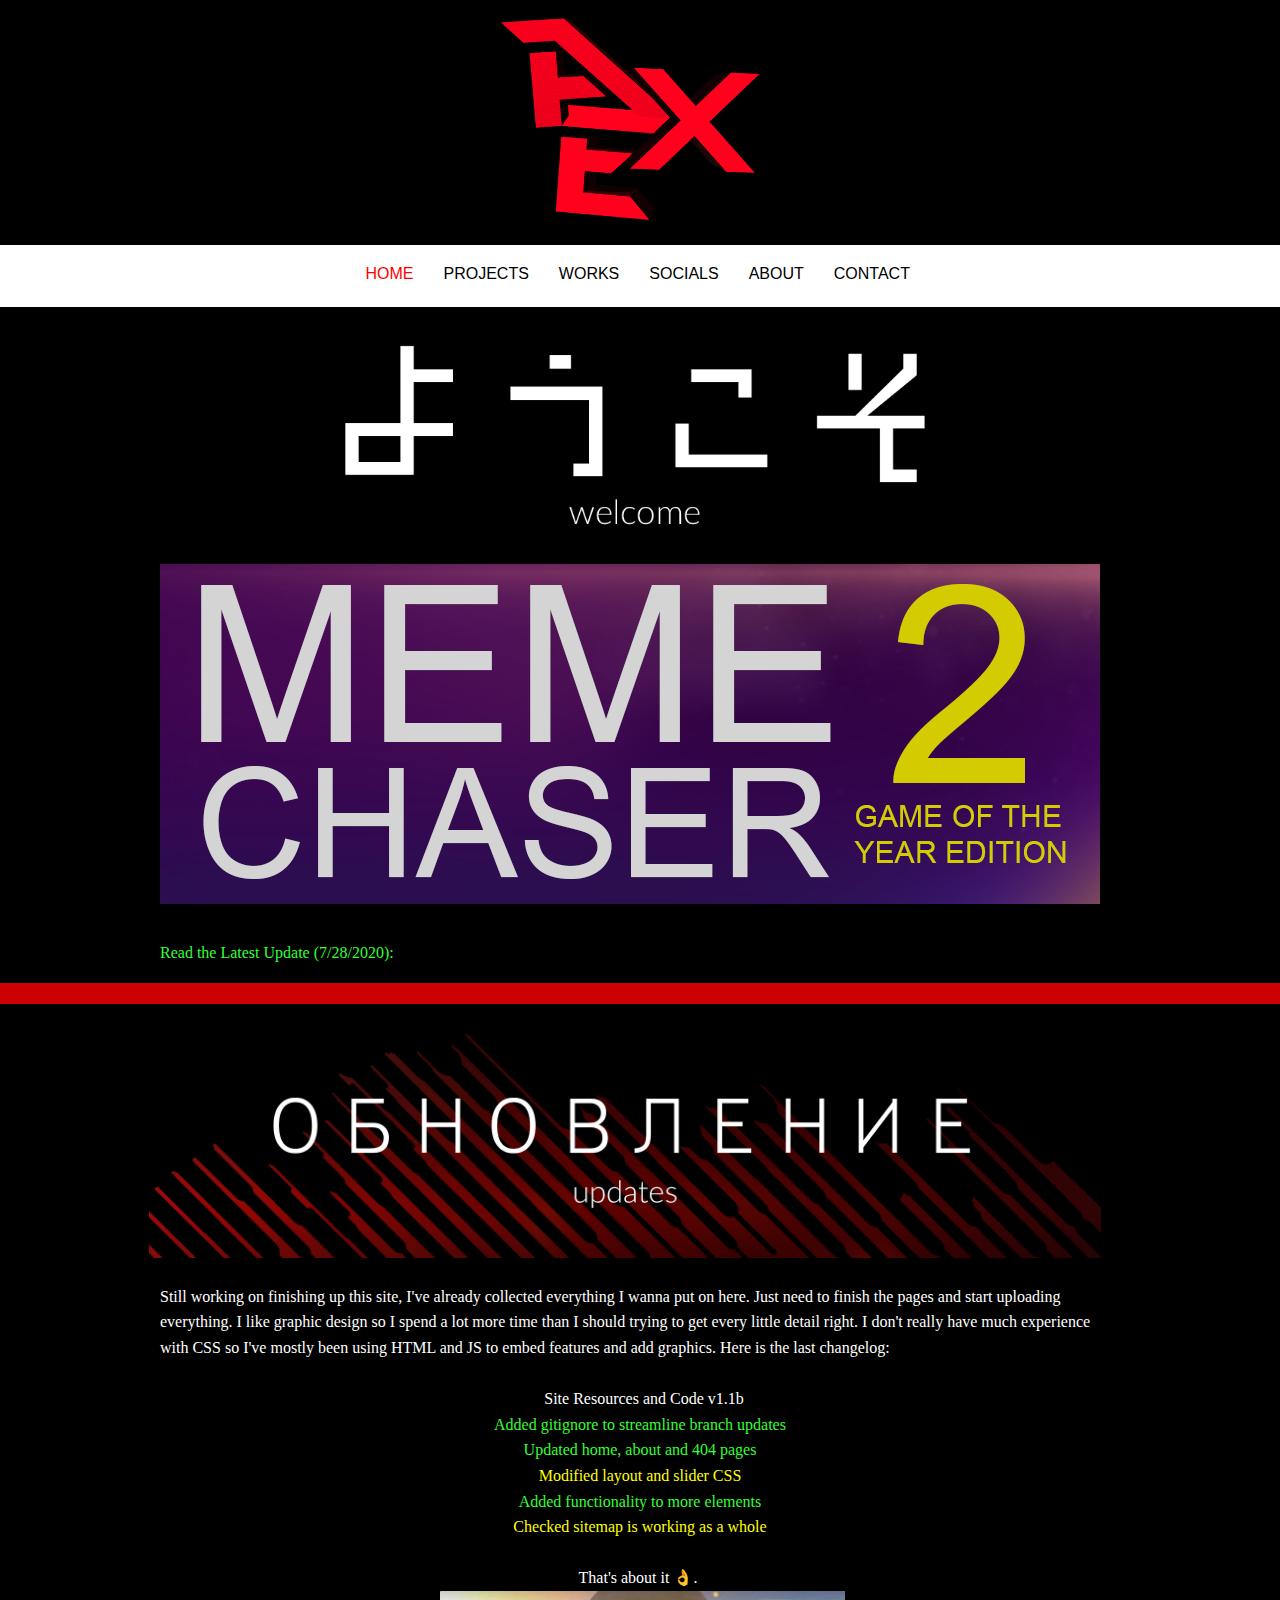
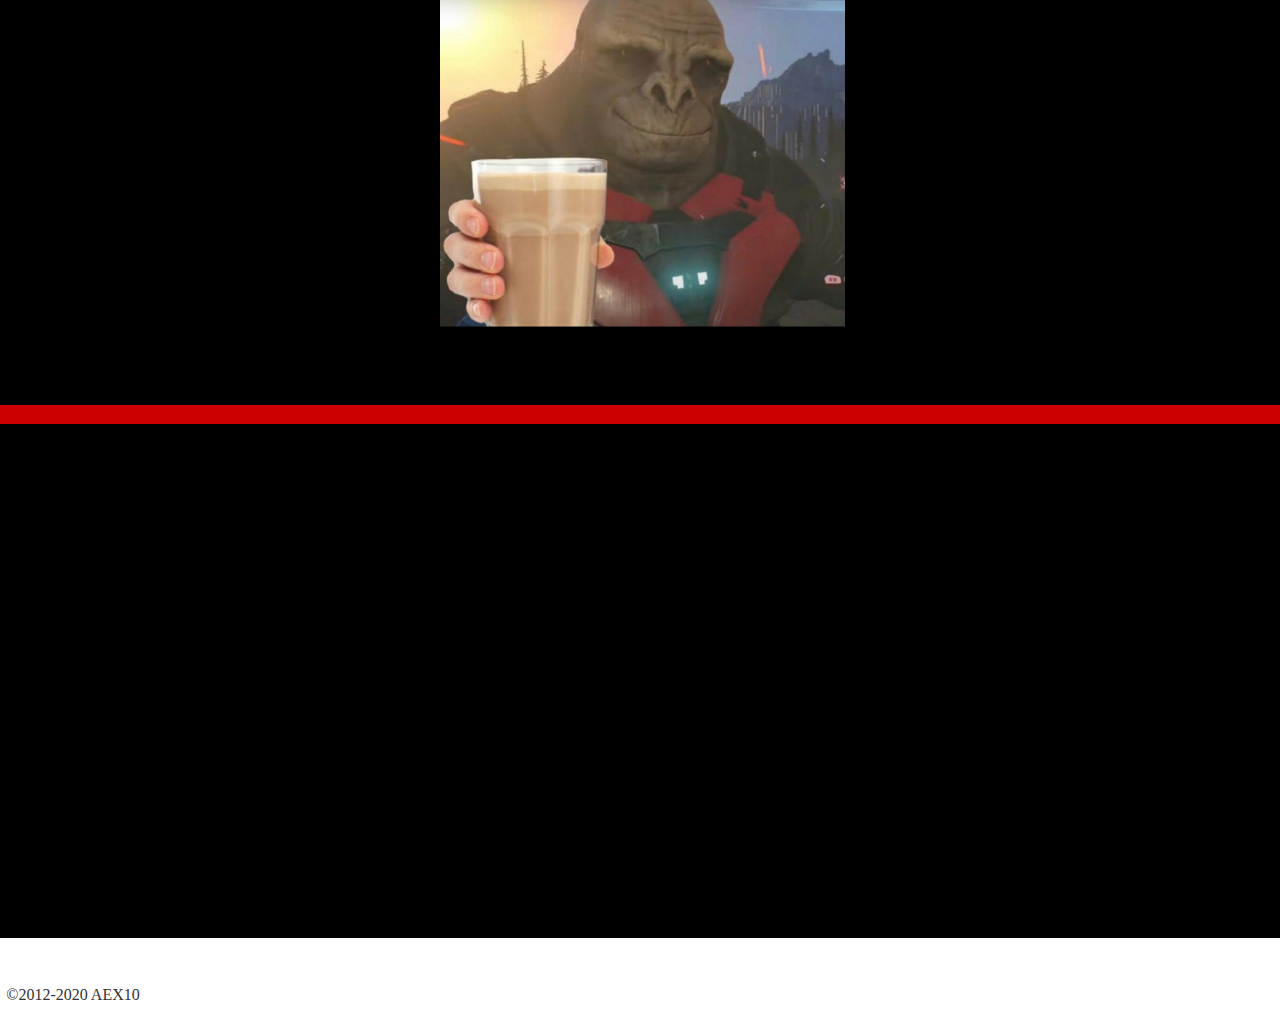
<file: index.html>
<!DOCTYPE html>
<!--
Template Name: FusionEdgeAuthor: <a href="https://www.os-templates.com/">OS Templates</a>Author URI: https://www.os-templates.com/Licence: Free to use under our free template licence termsLicence URI: https://www.os-templates.com/template-terms-->
<html>
  <head>
    <meta http-equiv="content-type" content="text/html; charset=UTF-8">
    <style>
/* The emerging W3C standard
   that is currently Firefox-only */
* {
  scrollbar-width: thin;
  scrollbar-color: red white;
}

/* Works on Chrome/Edge/Safari */
body::-webkit-scrollbar {
  width: 5px;               /* width of the entire scrollbar */
}
body::-webkit-scrollbar-track {
  background:  rgba(256, 256, 256); ; /* color of the tracking area */
}
body::-webkit-scrollbar-thumb {
  background-color: rgba(204, 0, 0);    /* color of the scroll thumb */
}

</style> <title>AEXTek</title>
    <link rel="stylesheet" href="layout/styles/layout.css" type="text/css">
    <!-- Featured Slider Elements -->
    <script src="layout/scripts/jquery.min.js"></script>
    <script src="layout/scripts/jquery-s3slider.js"></script>
    <script>
$(document).ready(function() {
	$('#featured_slide_').s3Slider({
		timeOut:6000 
	});
});
</script><!-- End Featured Slider Elements -->
  </head>
  <body style="                                                                             background-color: black;">
    <div class="wrapper row1" style="height: 295px; background-color: black;">
      <div style="text-align: left;">
        <div style="text-align: center;">
          <!-- Logo -->
          <header id="header" class="clear" style="background-color: black;"><a
              href="index.html" title="Home"><img src="images/aexlogonocoloredit.png"
                alt="Main Logo" style="width: 259.111px; height: 212px; margin-left: -18.7778px; margin-top: -6.43334px;"></a>
          </header>
        </div>
      </div>
      <br>
    </div>
    <!-- Nav Bar -->
    <div class="wrapper row2" style="background-color: white; height: 73.5556px; margin-top: -49.85px;">
      <nav id="topnav" class="clear" style="width: 595px; text-align: center;">
        <ul style="margin-left: 23px; width: 577px;">
          <span style="font-family: Arial;">
            <li class="active"><a href="../index.html" title="Home">Home</a></li>
            <li><a href="404.html" title="Projects">Projects</a></li>
            <li><a href="404.html" title="Works">Works</a></li>
            <li><a href="#">Socials</a>
              <ul style="margin-left: -45px; width: 170px;">
                <li style="background-color: #fdfdfd;"><br>
                  <span style="color: black;"><span style="font-family: Arial;"></span></span></li>
                <li style="background-color: #fdfdfd;"><span style="color: black;"><span
                      style="font-family: Arial;"><a href="https://www.youtube.com/channel/UCKTd-jIlLjKj_IVVMJmRw9g"
                        target="_blank">Youtube</a></span></span></li>
                <span style="color: black;"> </span>
                <li><span style="color: black;"><span style="font-family: Arial;"><a
                        href="https://www.instagram.com/aex10pics" target="_blank">Instagram</a></span></span></li>
                <span style="color: black;"> </span>
                <li><span style="color: black;"><span style="font-family: Arial;"><a
                        href="https://steamcommunity.com/id/AEX10Playz" target="_blank">Steam</a></span></span></li>
              </ul>
            </li>
            <li> <a href="pages/about.html" title="About">About</a></li>
            <li><a href="mailto:aex10@outlook.com" title="Contact">Contact</a></li>
          </span>
        </ul>
      </nav>
    </div>
    <!-- Content -->
    <div class="wrapper row3" style="background-color: #000000; height: 911.333px; margin-top: -33.3333px;">
      <div id="container" class="clear" style="margin-top: 22px;">
        <!-- Welcome -->
        <dl>
          <dt> <img src="images/welcome.png" style="width: 675px; height: 207px; margin-left: 144.533px; margin-top: -27.7555px;">
          </dt>
        </dl>
        <section id="featured_slide_" style="margin-top: 31.3333px; height: 355.667px;">
          <a href="404.html" title="Projects"><!-- Slideshow --></a>
          <ul id="featured_slide_Content">
            <li class="featured_slide_Image">
              <figure><a href="404.html" title="Projects"><img src="images/memechaser.png"
                    alt=""></a> <figcaption>
                  <h2><a href="404.html" title="Projects">Meme Chaser 2</a></h2>
                  <p><a href="404.html" title="Projects">Over 69 GOTY Awards,
                      2.0 Update Coming Soon.</a></p>
                </figcaption> </figure>
            </li>
            <li class="featured_slide_Image">
              <figure><a href="404.html" title="Projects"><img src="images/snakesouls.png"
                    alt=""></a> <figcaption>
                  <h2><a href="404.html" title="Projects">SnakeSouls RGB Edition</a></h2>
                  <p><a href="404.html" title="Projects">Snake but even harder
                      and more unfair.</a></p>
                </figcaption> </figure>
            </li>
            <li class="featured_slide_Image">
              <figure><a href="404.html" title="Projects"><img src="images/breakout.png"
                    alt=""></a> <figcaption>
                  <h2><a href="404.html" title="Projects">Breakout Shinjuku
                      Edition</a></h2>
                  <p><a href="404.html" title="Projects">Straight from a 2000s
                      arcade.</a></p>
                </figcaption> </figure>
            </li>
            <li class="clear featured_slide_Image"><a href="404.html" title="Projects"><!-- Important - Leave This Empty --><br>
              </a> </li>
          </ul>
        </section>
        <!-- Updates -->
        <div id="homepage" style="background-color: black;">
          <div style="margin-top: -15.5611px; height: 17.1111px;"><span style="color: white;"><span
                style="font-family: Alef;"><span style="font-family: Calibri;"></span></span></span><span
              style="color: white;"><span style="font-family: Alef;"><span style="font-family: Calibri;"><span
                    style="color: #33ff33;"><br>
                  </span></span></span></span></div>
          <div style="margin-top: -15.5611px; height: 17.1111px;"><span style="color: white;"><span
                style="font-family: Alef;"><span style="font-family: Calibri;"><span
                    style="color: #33ff33;"><br>
                  </span></span></span></span></div>
          <div style="margin-top: -12.6833px; height: 20px;"><span style="color: white;"><span
                style="font-family: Alef;"><span style="font-family: Calibri;"><span
                    style="color: #33ff33;">Read the Latest Update (7/28/2020):</span></span></span></span></div>
          <div><span style="color: white;"><span style="font-family: Alef;"><span
                  style="font-family: Calibri;"><br>
                  <span style="color: #979797;"><span style="font-family: Calibri Light,&quot;Calibri Light&quot;,Times,serif;"></span></span></span></span></span></div>
          <div><span style="color: white;"><span style="font-family: Alef;"><span
                  style="font-family: Calibri;"><span style="color: #33ff33;"><br>
                  </span></span></span></span> </div>
          <div><span style="color: white;"><span style="font-family: Alef;"><span
                  style="font-family: Calibri;"><span style="color: #33ff33;"><br>
                  </span></span></span></span></div>
          <div><span style="color: white;"><span style="font-family: Alef;"><span
                  style="font-family: Calibri;"><span style="color: #33ff33;"></span><img
                    src="images/updatebar.png" style="width: 952.444px; height: 238px; margin-left: -11.0778px; margin-top: -16.6667px;"><br>
                </span></span></span></div>
          <div><span style="color: white;"><span style="font-family: Alef;"><span
                  style="font-family: Calibri;"><br>
                </span></span></span></div>
          <div style="text-align: left;"><span style="color: white;"><span style="font-family: Alef;"><span
                  style="font-family: Calibri;">Still working on finishing up
                  this site, I've already collected everything I wanna put on
                  here. Just need to finish the pages and start uploading
                  everything. I like graphic design so I spend a lot more time
                  than I should trying to get every little detail right. I don't
                  really have much experience with CSS so I've mostly been using
                  HTML and JS to embed features and add graphics. Here is the
                  last changelog:</span></span></span></div>
          <div><span style="color: white;"><span style="font-family: Alef;"><span
                  style="font-family: Calibri;"><br>
                </span></span></span>
            <div style="text-align: center;"><span style="color: white;"><span style="font-family: Alef;"><span
                    style="font-family: Calibri;">&nbsp; Site Resources and Code
                    v1.1b</span></span></span></div>
          </div>
          <span style="color: white;"><span style="font-family: Alef;"><span style="font-family: Calibri;"><span
                  style="color: #ffcc33;"></span></span></span></span>
          <div>
            <div style="text-align: center;"><span style="color: white;"><span style="font-family: Alef;"><span
                    style="font-family: Calibri;"><span style="color: #ffcc33;"><span
                        style="color: #33ff33;">Added gitignore to streamline
                        branch updates</span><br>
                      <span style="color: #33ff33;">Updated home, about and 404
                        pages </span><span style="color: yellow;"><br>
                        Modified layout and slider CSS<br>
                        <span style="color: #33ff33;">Added functionality to
                          more elements</span><br>
                        Checked sitemap is working as a whole</span></span></span></span></span></div>
            <span style="color: white;"><span style="font-family: Alef;"><span style="font-family: Calibri;">
                  <br>
                </span></span></span></div>
          <div style="text-align: center;"><span style="color: white;"><span style="font-family: Alef;"><span
                  style="font-family: Calibri;">That's about it 👌.&nbsp; <br>
                </span></span></span></div>
          <div style="text-align: center;"><img src="images/craig.jpg" style="width: 405px; height: 336px; margin-left: 5px;"></div>
          <div><span style="color: white;"><span style="font-family: Alef;"><span
                  style="font-family: Calibri;"><br>
                </span></span></span></div>
          <!-- Update content end --> </div>
      </div>
      <!-- Divider -->
      <div class="wrapper row3" style="background-color: #cc0000; height: 21px; margin-top: -999.85px;"><br>
      </div>
    </div>
    <!-- Discord -->
    <div class="wrapper row4" style="margin-top: 785.833px; height: 19px; background-color: #cc0000;"><br>
      <div id="footer" class="clear" style="width: 800px;"> <br>
        <iframe src="https://discordapp.com/widget?id=426877264261808128&amp;theme=dark"
          allowtransparency="true" height="400" frameborder="0" width="800"></iframe>
      </div>
    </div>
    <!-- Copyright -->
    <div class="wrapper row5" style="margin-top: 514.833px; height: 82px; background-color: white;"><br>
      <div id="footer3" class="clear" style="width: 454px; margin-top: 29.7167px; height: 22px; margin-left: -154px; text-align: center;"><span
          style="font-family: Calibri;"><span style="color: red;"><span style="color: #333333;">©2012-2020
              AEX10</span><br>
          </span></span></div>
    </div>
  </body>
</html>
</file>
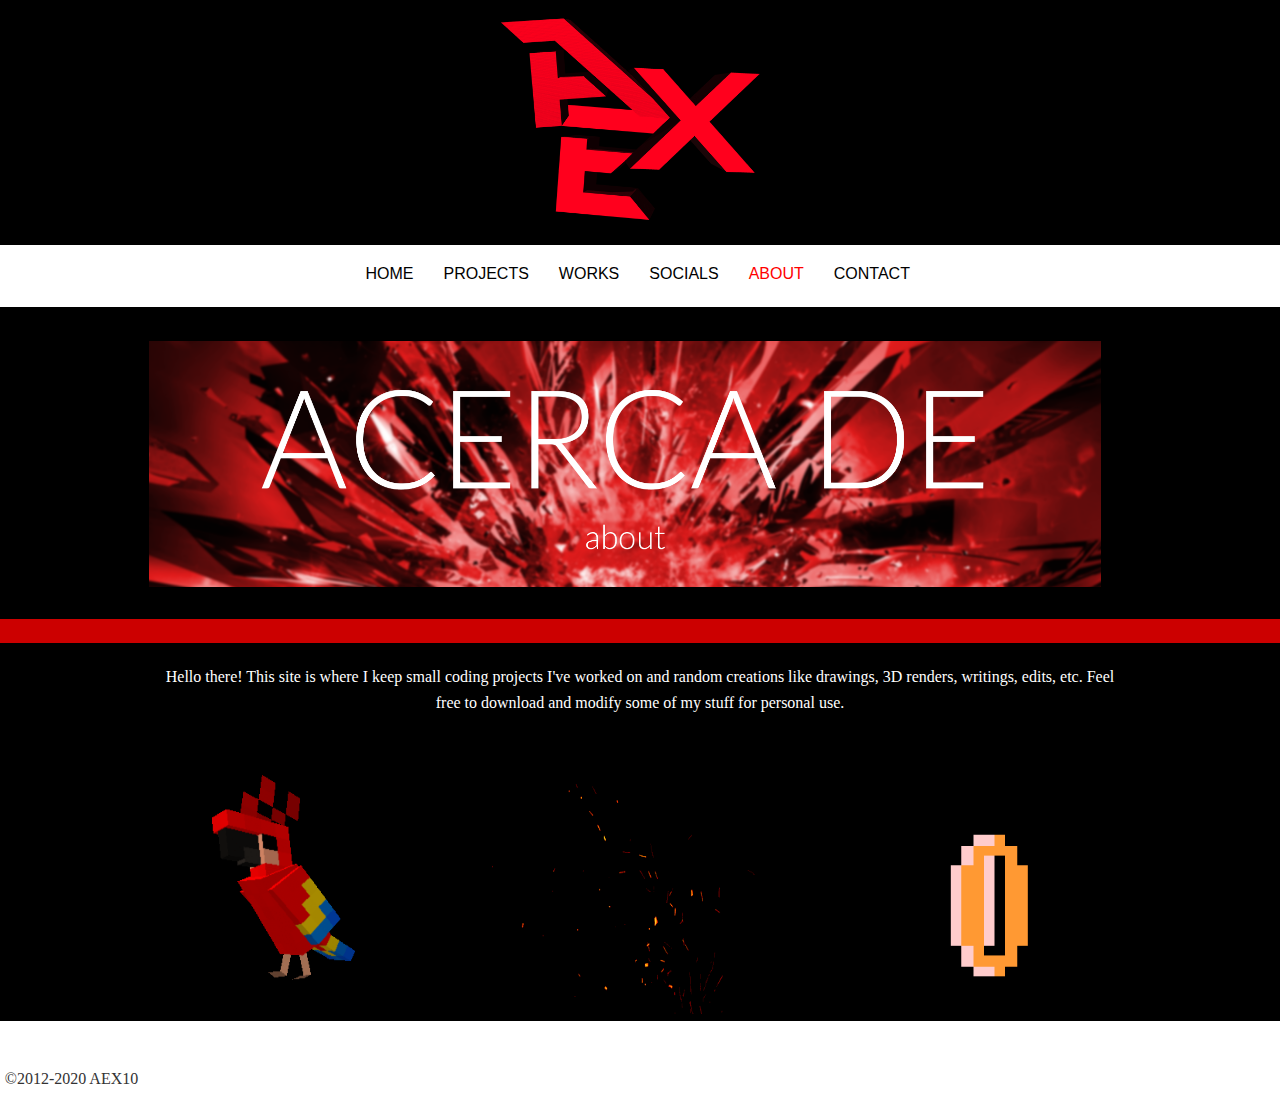
<file: pages/about.html>
<!DOCTYPE html>
<!--
Template Name: FusionEdgeAuthor: <a href="https://www.os-templates.com/">OS Templates</a>Author URI: https://www.os-templates.com/Licence: Free to use under our free template licence termsLicence URI: https://www.os-templates.com/template-terms-->
<html>
  <head>
    <meta http-equiv="content-type" content="text/html; charset=UTF-8">
    <style>
/* The emerging W3C standard
   that is currently Firefox-only */
* {
  scrollbar-width: thin;
  scrollbar-color: red white;
}

/* Works on Chrome/Edge/Safari */
body::-webkit-scrollbar {
  width: 5px;               /* width of the entire scrollbar */
}
body::-webkit-scrollbar-track {
  background:  rgba(256, 256, 256); ; /* color of the tracking area */
}
body::-webkit-scrollbar-thumb {
  background-color: rgba(204, 0, 0);    /* color of the scroll thumb */
}

</style> <title>About</title>
    <link rel="stylesheet" href="../layout/styles/layout.css" type="text/css">
  </head>
  <body style="                   background-color: black; height: 200px;">
    <div class="wrapper row1" style="height: 295px; background-color: black;">
      <div style="text-align: left;">
        <div style="text-align: center;">
          <!-- Logo -->
          <header id="header" class="clear" style="background-color: black;"><a
              href="../index.html" title="Home"><img src="../images/aexlogonocoloredit.png"
                alt="Main Logo" style="width: 259.111px; height: 212px; margin-left: -18.7778px; margin-top: -6.43334px;"></a>
          </header>
        </div>
      </div>
      <br>
    </div>
    <!-- Nav Bar -->
    <div class="wrapper row2" style="background-color: white; height: 73.5556px; margin-top: -49.85px;">
      <nav id="topnav" class="clear" style="width: 595px; text-align: center;">
        <ul style="margin-left: 23px; width: 577px;">
          <span style="font-family: Arial;">
            <li><a href="../index.html" title="Home">Home</a></li>
            <li><a href="../404.html" title="Projects">Projects</a></li>
            <li><a href="../404.html" title="Works">Works</a></li>
            <li><a href="#">Socials</a>
              <ul style="margin-left: -45px; width: 170px;">
                <li style="background-color: #fdfdfd;"><br>
                  <span style="color: black;"><span style="font-family: Arial;"></span></span></li>
                <li style="background-color: #fdfdfd;"><span style="color: black;"><span
                      style="font-family: Arial;"><a href="https://www.youtube.com/channel/UCKTd-jIlLjKj_IVVMJmRw9g"
                        target="_blank">Youtube</a></span></span></li>
                <span style="color: black;"> </span>
                <li><span style="color: black;"><span style="font-family: Arial;"><a
                        href="https://www.instagram.com/aex10pics" target="_blank">Instagram</a></span></span></li>
                <span style="color: black;"> </span>
                <li><span style="color: black;"><span style="font-family: Arial;"><a
                        href="https://steamcommunity.com/id/AEX10Playz" target="_blank">Steam</a></span></span></li>
              </ul>
            </li>
            <li class="active"> <a href="about.html" title="About">About</a></li>
            <li><a href="mailto:aex10@outlook.com" title="Contact">Contact</a></li>
          </span>
        </ul>
      </nav>
    </div>
    <!-- Content -->
    <div class="wrapper row3" style="background-color: black; height: 737px; margin-top: -33.3333px;">
      <div id="container" class="clear" style="margin-top: 22px; height: 352px;">
        <div id="homepage" style="background-color: black; height: 345px; margin-top: 72px;">
          <div><span style="color: white;"><span style="font-family: Alef;"><span
                  style="font-family: Calibri;"><span style="color: #33ff33;"><br>
                  </span></span></span></span></div>
          <div><span style="color: white;"><span style="font-family: Alef;"><span
                  style="font-family: Calibri;"><span style="color: #33ff33;"></span><img
                    src="../images/aboutbar.png" style="width: 952.444px; height: 246px; margin-left: -11.0778px; margin-top: -93.6667px;"><br>
                </span></span></span></div>
          <div><span style="color: white;"><span style="font-family: Alef;"><span
                  style="font-family: Calibri;"><br>
                </span></span></span></div>
          <div style="text-align: left;"><span style="color: white;"><span style="font-family: Alef;"><span
                  style="font-family: Calibri;"><br>
                </span></span></span></div>
          <div style="text-align: left;"><span style="color: white;"><span style="font-family: Alef;"><span
                  style="font-family: Calibri;"><br>
                </span></span></span></div>
          <div style="text-align: center;"><span style="color: white;"><span style="font-family: Alef;"><span
                  style="font-family: Calibri;">Hello there! This site is where
                  I keep small coding projects I've worked on and random
                  creations like drawings, 3D renders, writings, edits, etc.
                  Feel </span></span></span><span style="color: white;"><span style="font-family: Alef;"><span
                  style="font-family: Calibri;"><span style="color: white;"><span
                      style="font-family: Alef;"><span style="font-family: Calibri;">free
                        to download and modify some of my </span></span></span></span></span></span><span
              style="color: rgb(255, 255, 255); font-family: Calibri; font-size: 16px; font-style: normal; font-variant-ligatures: normal; font-variant-caps: normal; font-weight: 400; letter-spacing: normal; orphans: 2; text-align: center; text-indent: 0px; text-transform: none; white-space: normal; widows: 2; word-spacing: 0px; -webkit-text-stroke-width: 0px; background-color: rgb(0, 0, 0); text-decoration-style: initial; text-decoration-color: initial; display: inline !important; float: none;">stuff
              for personal use.</span></div>
          <div style="text-align: center;"><br>
            <div style="text-align: center;"><span style="color: white;"><span style="font-family: Alef;"><span
                    style="font-family: Calibri;"><img src="../images/parrot.gif"
                      style="width: 157px; height: 205px;"><img src="../images/flames.gif"
                      alt="" style="width: 351px; height: 230px; margin-left: 134.478px; margin-top: 43.3278px;"></span></span></span><span
                style="color: white;"><span style="font-family: Alef;"><span style="font-family: Calibri;"><img
                      src="../images/coin.gif" style="width: 175px; height: 161.333px; margin-top: 55.5723px; margin-left: 65.5608px;"></span></span></span></div>
          </div>
        </div>
      </div>
    </div>
    <div class="wrapper row4" style="margin-top: -425.167px; height: 24px; background-color: #cc0000;"><br>
      <div id="footer" class="clear" style="width: 800px;"> <br>
      </div>
    </div>
    <div class="wrapper row5" style="margin-top: 378.272px; height: 81.7778px; background-color: white;"><br>
      <div id="footer3" class="clear" style="width: 451px; margin-top: 30.7167px; height: 22px; margin-left: -154px; text-align: center;"><span
          style="font-family: Calibri;"><span style="color: red;"><span style="color: #333333;">©2012-2020
              AEX10</span><br>
          </span></span></div>
    </div>
  </body>
</html>
</file>
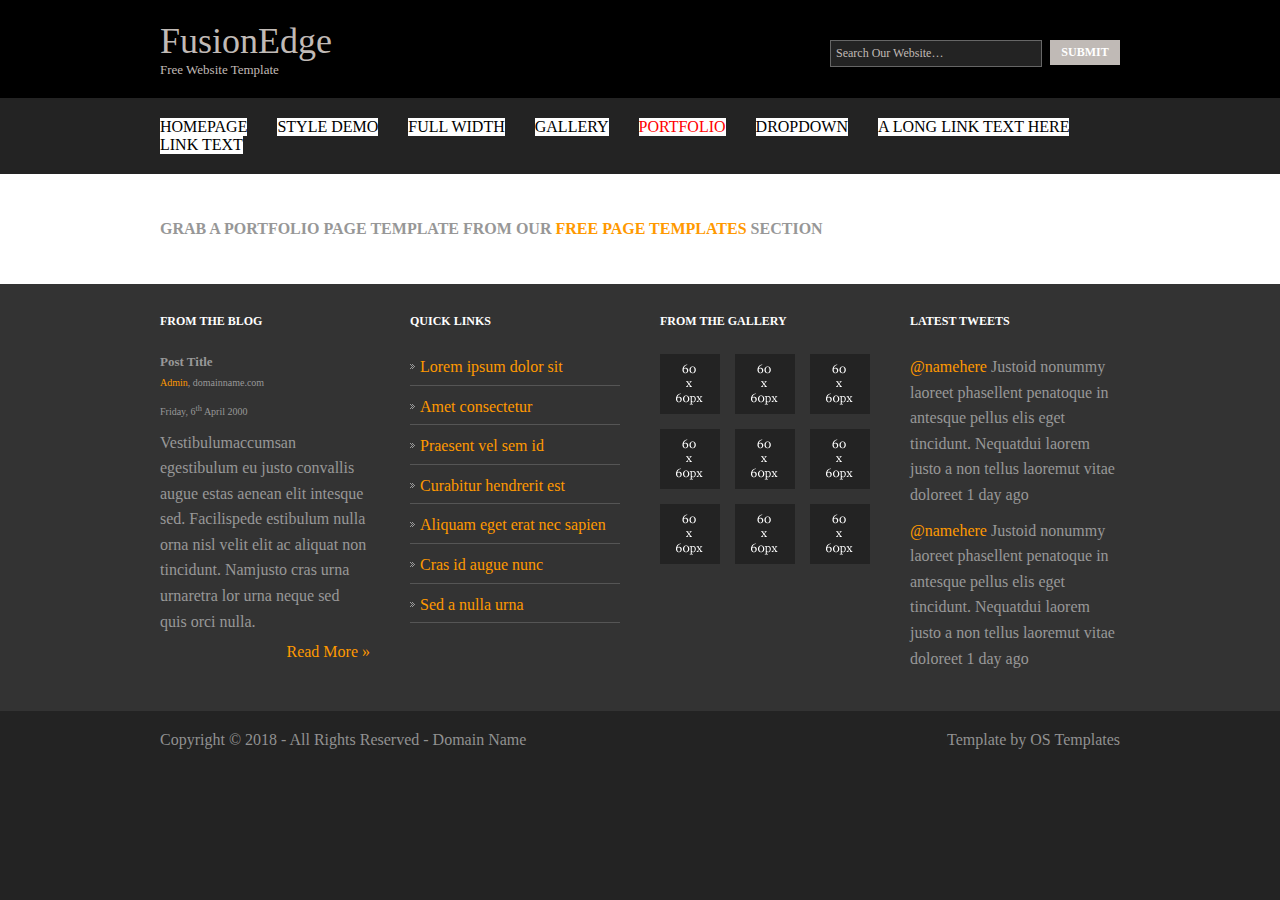
<file: pages/projects.html>
<!DOCTYPE html>
<!--
Template Name: FusionEdge
Author: <a href="https://www.os-templates.com/">OS Templates</a>
Author URI: https://www.os-templates.com/
Licence: Free to use under our free template licence terms
Licence URI: https://www.os-templates.com/template-terms
-->
<html>
<head>
<title>FusionEdge | Portfolio</title>
<meta charset="UTF-8">
<link rel="stylesheet" href="../layout/styles/layout.css" type="text/css">
</head>
<body>
<div class="wrapper row1">
  <header id="header" class="clear">
    <div id="hgroup">
      <h1><a href="../index.html">FusionEdge</a></h1>
      <h2>Free Website Template</h2>
    </div>
    <form action="#" method="post">
      <fieldset>
        <legend>Search:</legend>
        <input type="text" value="Search Our Website&hellip;" onFocus="this.value=(this.value=='Search Our Website&hellip;')? '' : this.value ;">
        <input type="submit" id="sf_submit" value="submit">
      </fieldset>
    </form>
  </header>
</div>
<div class="wrapper row2">
  <nav id="topnav" class="clear">
    <ul>
      <li><a href="../index.html">Homepage</a></li>
      <li><a href="style-demo.html">Style Demo</a></li>
      <li><a href="full-width.html">Full Width</a></li>
      <li><a href="gallery.html">Gallery</a></li>
      <li class="active"><a href="portfolio.html">Portfolio</a></li>
      <li><a href="#">DropDown</a>
        <ul>
          <li><a href="#">Link 1</a></li>
          <li><a href="#">Link 2</a></li>
          <li><a href="#">Link 3</a></li>
        </ul>
      </li>
      <li><a href="#">A Long Link Text Here</a></li>
      <li class="last"><a href="#">Link Text</a></li>
    </ul>
  </nav>
</div>
<!-- content -->
<div class="wrapper row3">
  <div id="container" class="clear"> 
    <!-- content body -->
    <p><strong>GRAB A PORTFOLIO PAGE TEMPLATE FROM OUR <a href="#">FREE PAGE TEMPLATES</a> SECTION</strong></p>
    <!-- / content body --> 
  </div>
</div>
<!-- Footer -->
<div class="wrapper row4">
  <div id="footer" class="clear"> 
    <!-- ########################################################################################## -->
    <section class="one_quarter">
      <h2 class="title">From The Blog</h2>
      <article>
        <header>
          <h2>Post Title</h2>
          <address>
          <a href="#">Admin</a>, domainname.com
          </address>
          <time datetime="2000-04-06">Friday, 6<sup>th</sup> April 2000</time>
        </header>
        <p>Vestibulumaccumsan egestibulum eu justo convallis augue estas aenean elit intesque sed. Facilispede estibulum nulla orna nisl velit elit ac aliquat non tincidunt. Namjusto cras urna urnaretra lor urna neque sed quis orci nulla.</p>
        <footer class="more"><a href="#">Read More &raquo;</a></footer>
      </article>
    </section>
    <section class="one_quarter">
      <h2 class="title">Quick Links</h2>
      <nav>
        <ul>
          <li><a href="#">Lorem ipsum dolor sit</a></li>
          <li><a href="#">Amet consectetur</a></li>
          <li><a href="#">Praesent vel sem id</a></li>
          <li><a href="#">Curabitur hendrerit est</a></li>
          <li><a href="#">Aliquam eget erat nec sapien</a></li>
          <li><a href="#">Cras id augue nunc</a></li>
          <li class="last"><a href="#">Sed a nulla urna</a></li>
        </ul>
      </nav>
    </section>
    <section class="one_quarter">
      <h2 class="title">From The Gallery</h2>
      <div class="ft_gallery clear">
        <ul>
          <li><a href="#"><img src="../images/demo/60x60.gif" alt="" /></a></li>
          <li><a href="#"><img src="../images/demo/60x60.gif" alt="" /></a></li>
          <li class="last"><a href="#"><img src="../images/demo/60x60.gif" alt="" /></a></li>
          <li><a href="#"><img src="../images/demo/60x60.gif" alt="" /></a></li>
          <li><a href="#"><img src="../images/demo/60x60.gif" alt="" /></a></li>
          <li class="last"><a href="#"><img src="../images/demo/60x60.gif" alt="" /></a></li>
          <li><a href="#"><img src="../images/demo/60x60.gif" alt="" /></a></li>
          <li><a href="#"><img src="../images/demo/60x60.gif" alt="" /></a></li>
          <li class="last"><a href="#"><img src="../images/demo/60x60.gif" alt="" /></a></li>
        </ul>
      </div>
    </section>
    <section class="one_quarter lastbox">
      <h2 class="title">Latest Tweets</h2>
      <div class="ft_tweets">
        <ul>
          <li><a href="#">@namehere</a> Justoid nonummy laoreet phasellent penatoque in antesque pellus elis eget tincidunt. Nequatdui laorem justo a non tellus laoremut vitae doloreet 1 day ago</li>
          <li><a href="#">@namehere</a> Justoid nonummy laoreet phasellent penatoque in antesque pellus elis eget tincidunt. Nequatdui laorem justo a non tellus laoremut vitae doloreet 1 day ago</li>
        </ul>
      </div>
    </section>
    <!-- ########################################################################################## --> 
  </div>
</div>
<!-- Copyright -->
<div class="wrapper row5">
  <footer id="copyright" class="clear">
    <p class="fl_left">Copyright &copy; 2018 - All Rights Reserved - <a href="#">Domain Name</a></p>
    <p class="fl_right">Template by <a target="_blank" href="https://www.os-templates.com/" title="Free Website Templates">OS Templates</a></p>
  </footer>
</div>
</body>
</html>
</file>
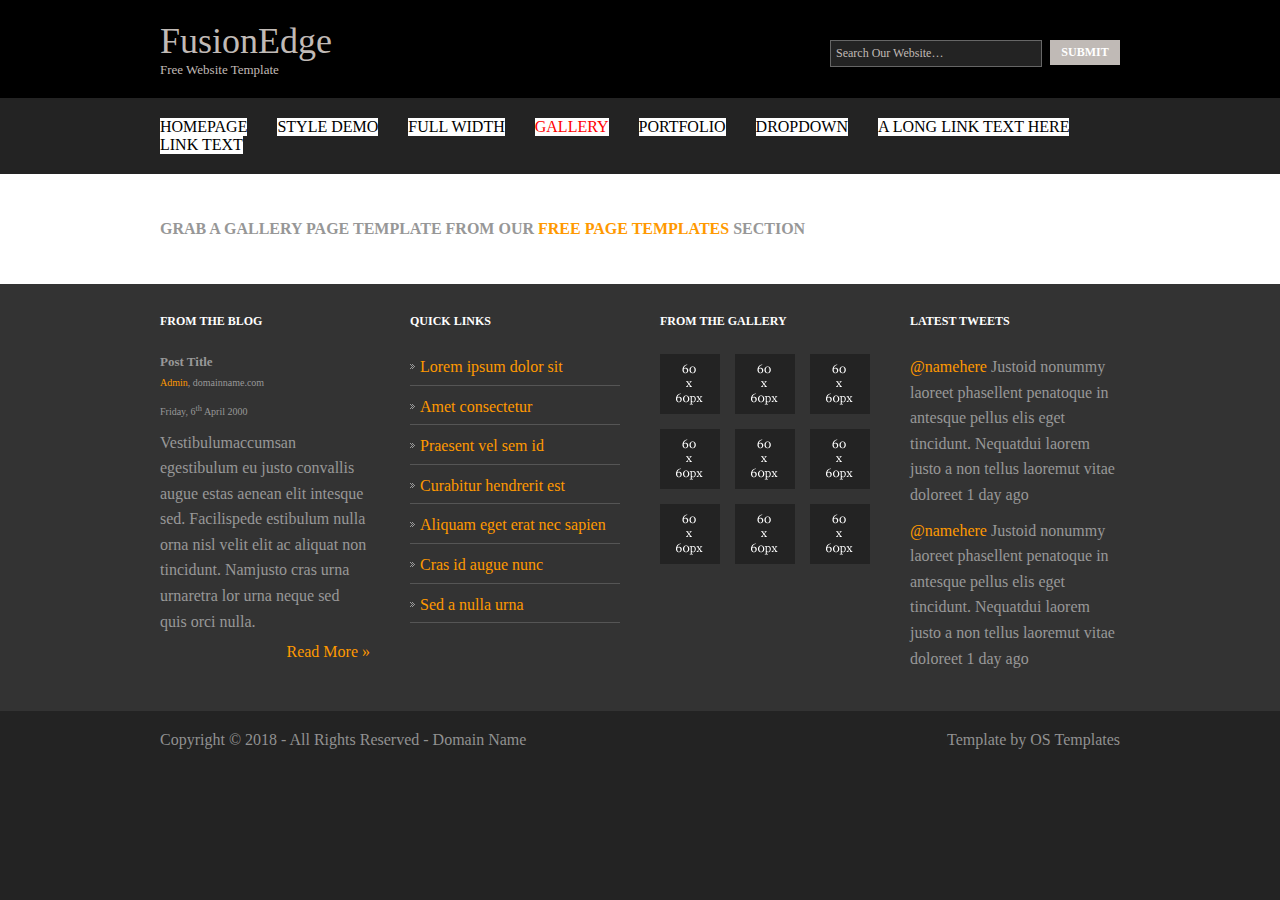
<file: pages/works.html>
<!DOCTYPE html>
<!--
Template Name: FusionEdge
Author: <a href="https://www.os-templates.com/">OS Templates</a>
Author URI: https://www.os-templates.com/
Licence: Free to use under our free template licence terms
Licence URI: https://www.os-templates.com/template-terms
-->
<html>
<head>
<title>FusionEdge | Gallery</title>
<meta charset="UTF-8">
<link rel="stylesheet" href="../layout/styles/layout.css" type="text/css">
</head>
<body>
<div class="wrapper row1">
  <header id="header" class="clear">
    <div id="hgroup">
      <h1><a href="../index.html">FusionEdge</a></h1>
      <h2>Free Website Template</h2>
    </div>
    <form action="#" method="post">
      <fieldset>
        <legend>Search:</legend>
        <input type="text" value="Search Our Website&hellip;" onFocus="this.value=(this.value=='Search Our Website&hellip;')? '' : this.value ;">
        <input type="submit" id="sf_submit" value="submit">
      </fieldset>
    </form>
  </header>
</div>
<div class="wrapper row2">
  <nav id="topnav" class="clear">
    <ul>
      <li><a href="../index.html">Homepage</a></li>
      <li><a href="style-demo.html">Style Demo</a></li>
      <li><a href="full-width.html">Full Width</a></li>
      <li class="active"><a href="gallery.html">Gallery</a></li>
      <li><a href="portfolio.html">Portfolio</a></li>
      <li><a href="#">DropDown</a>
        <ul>
          <li><a href="#">Link 1</a></li>
          <li><a href="#">Link 2</a></li>
          <li><a href="#">Link 3</a></li>
        </ul>
      </li>
      <li><a href="#">A Long Link Text Here</a></li>
      <li class="last"><a href="#">Link Text</a></li>
    </ul>
  </nav>
</div>
<!-- content -->
<div class="wrapper row3">
  <div id="container" class="clear"> 
    <!-- content body -->
    <p><strong>GRAB A GALLERY PAGE TEMPLATE FROM OUR <a href="#">FREE PAGE TEMPLATES</a> SECTION</strong></p>
    <!-- / content body --> 
  </div>
</div>
<!-- Footer -->
<div class="wrapper row4">
  <div id="footer" class="clear"> 
    <!-- ########################################################################################## -->
    <section class="one_quarter">
      <h2 class="title">From The Blog</h2>
      <article>
        <header>
          <h2>Post Title</h2>
          <address>
          <a href="#">Admin</a>, domainname.com
          </address>
          <time datetime="2000-04-06">Friday, 6<sup>th</sup> April 2000</time>
        </header>
        <p>Vestibulumaccumsan egestibulum eu justo convallis augue estas aenean elit intesque sed. Facilispede estibulum nulla orna nisl velit elit ac aliquat non tincidunt. Namjusto cras urna urnaretra lor urna neque sed quis orci nulla.</p>
        <footer class="more"><a href="#">Read More &raquo;</a></footer>
      </article>
    </section>
    <section class="one_quarter">
      <h2 class="title">Quick Links</h2>
      <nav>
        <ul>
          <li><a href="#">Lorem ipsum dolor sit</a></li>
          <li><a href="#">Amet consectetur</a></li>
          <li><a href="#">Praesent vel sem id</a></li>
          <li><a href="#">Curabitur hendrerit est</a></li>
          <li><a href="#">Aliquam eget erat nec sapien</a></li>
          <li><a href="#">Cras id augue nunc</a></li>
          <li class="last"><a href="#">Sed a nulla urna</a></li>
        </ul>
      </nav>
    </section>
    <section class="one_quarter">
      <h2 class="title">From The Gallery</h2>
      <div class="ft_gallery clear">
        <ul>
          <li><a href="#"><img src="../images/demo/60x60.gif" alt="" /></a></li>
          <li><a href="#"><img src="../images/demo/60x60.gif" alt="" /></a></li>
          <li class="last"><a href="#"><img src="../images/demo/60x60.gif" alt="" /></a></li>
          <li><a href="#"><img src="../images/demo/60x60.gif" alt="" /></a></li>
          <li><a href="#"><img src="../images/demo/60x60.gif" alt="" /></a></li>
          <li class="last"><a href="#"><img src="../images/demo/60x60.gif" alt="" /></a></li>
          <li><a href="#"><img src="../images/demo/60x60.gif" alt="" /></a></li>
          <li><a href="#"><img src="../images/demo/60x60.gif" alt="" /></a></li>
          <li class="last"><a href="#"><img src="../images/demo/60x60.gif" alt="" /></a></li>
        </ul>
      </div>
    </section>
    <section class="one_quarter lastbox">
      <h2 class="title">Latest Tweets</h2>
      <div class="ft_tweets">
        <ul>
          <li><a href="#">@namehere</a> Justoid nonummy laoreet phasellent penatoque in antesque pellus elis eget tincidunt. Nequatdui laorem justo a non tellus laoremut vitae doloreet 1 day ago</li>
          <li><a href="#">@namehere</a> Justoid nonummy laoreet phasellent penatoque in antesque pellus elis eget tincidunt. Nequatdui laorem justo a non tellus laoremut vitae doloreet 1 day ago</li>
        </ul>
      </div>
    </section>
    <!-- ########################################################################################## --> 
  </div>
</div>
<!-- Copyright -->
<div class="wrapper row5">
  <footer id="copyright" class="clear">
    <p class="fl_left">Copyright &copy; 2018 - All Rights Reserved - <a href="#">Domain Name</a></p>
    <p class="fl_right">Template by <a target="_blank" href="https://www.os-templates.com/" title="Free Website Templates">OS Templates</a></p>
  </footer>
</div>
</body>
</html>
</file>
<file: layout/styles/layout.css>
@charset "utf-8";
/*
Template Name: FusionEdge
Author: <a href="https://www.os-templates.com/">OS Templates</a>
Author URI: https://www.os-templates.com/
Licence: Free to use under our free template licence terms
Licence URI: https://www.os-templates.com/template-terms
File: Layout CSS
*/

@import url("navi.css");
@import url("forms.css");
@import url("tables.css");
@import url("slider.css");
@import url("homepage.css");
@import url("gallery.css");
@import url("portfolio.css");

html{overflow-y:scroll;}
body{margin:0; padding:0; font-size:16px; font-family:Calibri Light, "Calibri Light", Times, serif; color:#919191; background-color:#232323;}

.justify{text-align:justify;}
.bold{font-weight:bold;}
.center{text-align:center;}
.right{text-align:right;}
.nostart{margin:0; padding:0; list-style:none;}
.hidden{display:none;}

.clear:after{content:"."; display:block; height:0; clear:both; visibility:hidden; line-height:0;}
.clear{display:block; clear:both;}
html[xmlns] .clear{display:block;}
* html .clear{height:1%;}

a{outline:none; text-decoration:none;}

.fl_left, .imgl{float:left;}
.fl_right, .imgr{float:right;}

img{margin:0; padding:0; border:none; line-height:normal; vertical-align:middle;}
.imgholder, .imgl, .imgr{padding:4px; border:1px solid #D6D6D6; text-align:center;}
.imgl{margin:0 15px 15px 0; clear:left;}
.imgr{margin:0 0 15px 15px; clear:right;}

/* ----------------------------------------------HTML 5 Overrides------------------------------------- */

address, article, aside, figcaption, figure, footer, header, nav, section{display:block; margin:0; padding:0;}

/* ----------------------------------------------Wrapper------------------------------------- */

div.wrapper{display:block; width:100%; margin:0; padding:0; text-align:left;}
.row1, .row1 a{color:#C0BAB6; background-color:#000000;}
.row2{color:#919191; background-color:#232323;}
.row3{color:#979797; background-color:#FFFFFF;}
.row3 a{color:#FF9900; }
.row4{color:#989898; background-color:#333333;}
.row4 a{color:#FF9900; background-color:#333333;}
.row5, .row5 a{color:#919191; background-color:#232323;}

/* ----------------------------------------------Generalise------------------------------------- */


#header, #topnav, #container, #footer, #copyright{display:block; width:960px; margin:0 auto;}

h1, h2, h3, h4, h5, h6{margin:0; padding:0; font-size:20px; font-weight:normal; line-height:normal;}

address{font-style:normal;}
blockquote, q{display:block; padding:8px 10px; color:#979797; background-color:#ECECEC; font-style:italic; line-height:normal;}
blockquote:before, q:before{content:'� '; font-size:26px;}
blockquote:after, q:after{content:' �'; font-size:26px; line-height:0;}

.one_quarter, .two_quarter, .three_quarter, .four_quarter{display:block; float:left; margin:0 40px 0 0;}
.one_quarter{width:210px;}
.two_quarter{width:460px;}
.three_quarter{width:710px;}
.four_quarter{width:960px; float:none; margin-right:0; clear:both;}
.one_third, .two_third, .three_third{display:block; float:left; margin:0 30px 0 0;}
.one_third{width:300px;}
.two_third{width:630px;}
.three_third{width:960px; float:none; margin-right:0; clear:both;}
.one_fifth, .two_fifth, .three_fifth, .four_fifth, .five_fifth{display:block; float:left; margin:0 20px 0 0;}
.one_fifth{width:176px;}
.two_fifth{width:372px;}
.three_fifth{width:568px;}
.four_fifth{width:764px;}
.five_fifth{width:960px; float:none; margin-right:0; clear:both;}

.lastbox{margin-right:0;}

.more{text-align:right; clear:both;}

/* ----------------------------------------------Header------------------------------------- */

#header{padding:20px 0;}
#header #hgroup{float:left;}
#header #hgroup h1, #header #hgroup h2{font-weight:normal; font-style:normal; text-transform:none;}
#header #hgroup h1{font-size:36px;}
#header #hgroup h2{font-size:13px;}

/* ----------------------------------------------Content Area------------------------------------- */

#container{padding:30px 0;}
#container h1, #container h2, #container h3, #container h4, #container h5, #container h6{margin-bottom:20px;}
#container section{display:block; width:100%; margin:0 0 30px 0; padding:0;}
#container .last{margin:0;}

/* Content */

#container #content{float:left; width:630px; margin-bottom:0;}

/* Comments */

#comments ul{margin:0 0 40px 0; padding:0; list-style:none;}
#comments li.comment_odd, #comments li.comment_even{margin:0 0 10px 0; padding:15px; list-style:none;}
#comments li.comment_odd{color:#666666; background-color:#F7F7F7;}
#comments li.comment_odd a{color:#FF9900; background-color:#F7F7F7;}
#comments li.comment_even{color:#666666; background-color:#E8E8E8;}
#comments li.comment_even a{color:#FF9900; background-color:#E8E8E8;}
#comments article, #comments header{display:block; width:100%;}
#comments figure{float:right; margin:0 0 10px 10px; padding:3px; border:1px solid #DEDACB; text-align:center;}
#comments figure img{float:inherit;}
#comments header address{font-weight:bold;}
#comments header time{font-size:smaller;}
#comments article section{margin:0; padding:0;}
#comments article section p{margin:10px 5px 10px 0; padding:0;}

/* Right Column */

#container #right_column{float:right; width:300px;}
aside h2{padding-bottom:8px; font-size:16px; text-transform:uppercase; border-bottom:5px solid #CCCCCC; text-align:right;}

/* ----------------------------------------------Footer------------------------------------- */

#footer{padding:30px 0; line-height:1.6em;}
#footer section{margin-bottom:0;}
#footer section h2.title{margin:0 0 25px 0; padding:0; color:#FFFFFF; background-color:#333333; font-size:12px; font-weight:bold; text-transform:uppercase;}
#footer section ul{margin:0; padding:0; list-style:none;}
#footer section p{margin:5px 0; padding:0;}

/* Blogposts */

#footer section article header h2{font-size:13px; font-weight:bold;}
#footer section article address, #footer section article time{font-size:10px; font-style:normal;}

/* Gallery Thumbs */

#footer .ft_gallery li{float:left; margin:0 15px 15px 0; line-height:normal;}
#footer .ft_gallery li.last{margin-right:0;}

/* Tweet Box */

#footer .ft_tweets li{margin-bottom:10px;}

/* Quick Links */

#footer section nav li{margin:0 0 8px 0; padding:0 0 5px 0; border-bottom:1px solid #555555;}
#footer section nav li.last{margin:0;}
#footer section nav a{padding:0 0 0 10px; background:url("images/arrow.gif") left center no-repeat;}

/* ----------------------------------------------Copyright------------------------------------- */

#copyright{padding:20px 0;}
#copyright p{margin:0; padding:0;}
</file>
